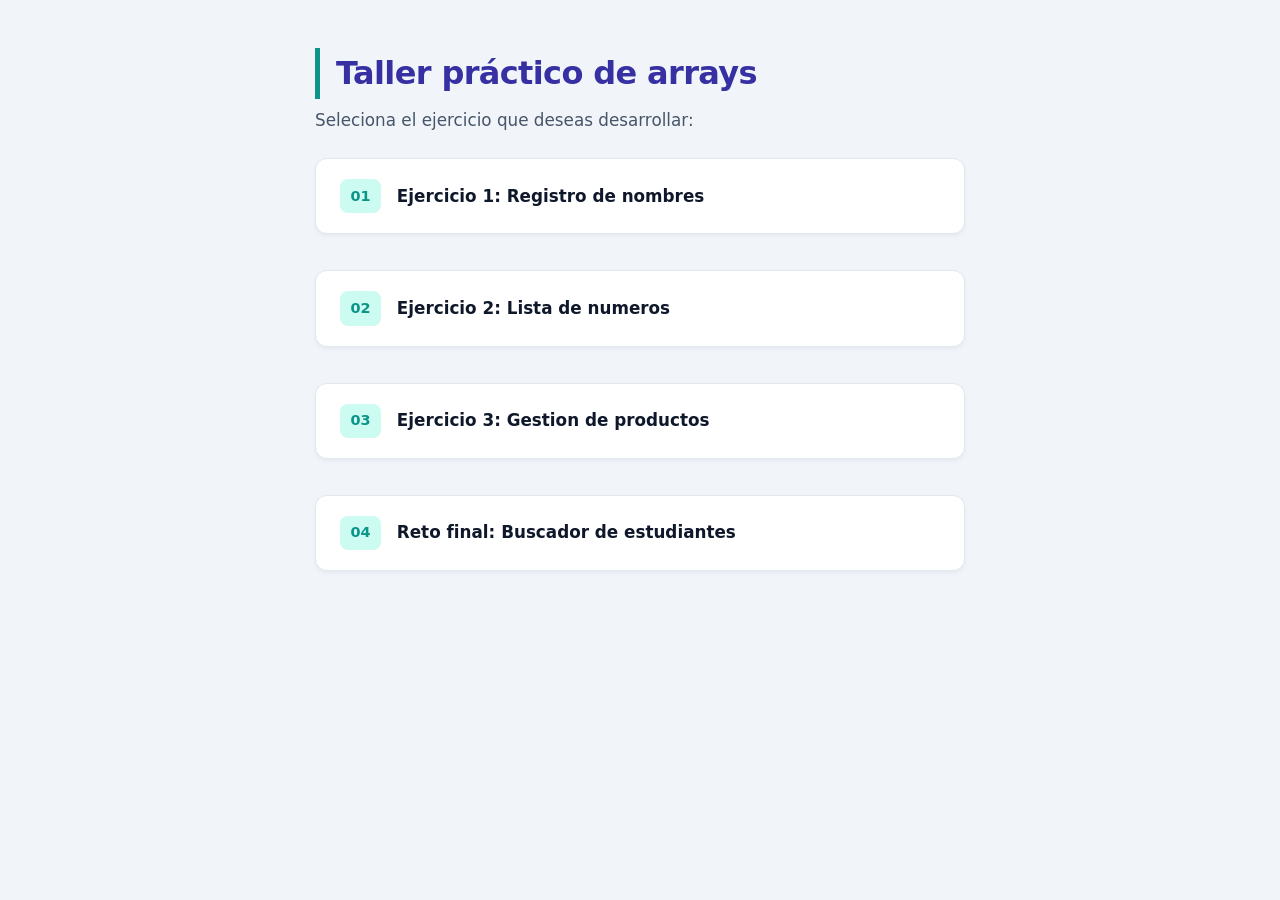
<file: index.html>
<!DOCTYPE html>
<html lang="es">
<head>
    <meta charset="UTF-8">
    <meta name="viewport" content="width=device-width, initial-scale=1.0">
    <link rel="stylesheet" href="css/estilos.css">
    <link rel="shortcut icon" href="tomas.jpg">
    <title>Taller práctico de arrays</title>
</head>
<body>
    <h1>Taller práctico de arrays</h1>
    <p>Seleciona el ejercicio que deseas desarrollar:</p>
    <ol>
        <li><a href="ejercicio1.html">Ejercicio 1: Registro de nombres</a></li>
        <li><a href="ejercicio2.html">Ejercicio 2: Lista de numeros</a></li>
        <li><a href="ejercicio3.html">Ejercicio 3: Gestion de productos</a></li>
        <li><a href="ejercicio4.html">Reto final: Buscador de estudiantes</a></li>
    </ol>

    
    
</body>
</html>
</file>
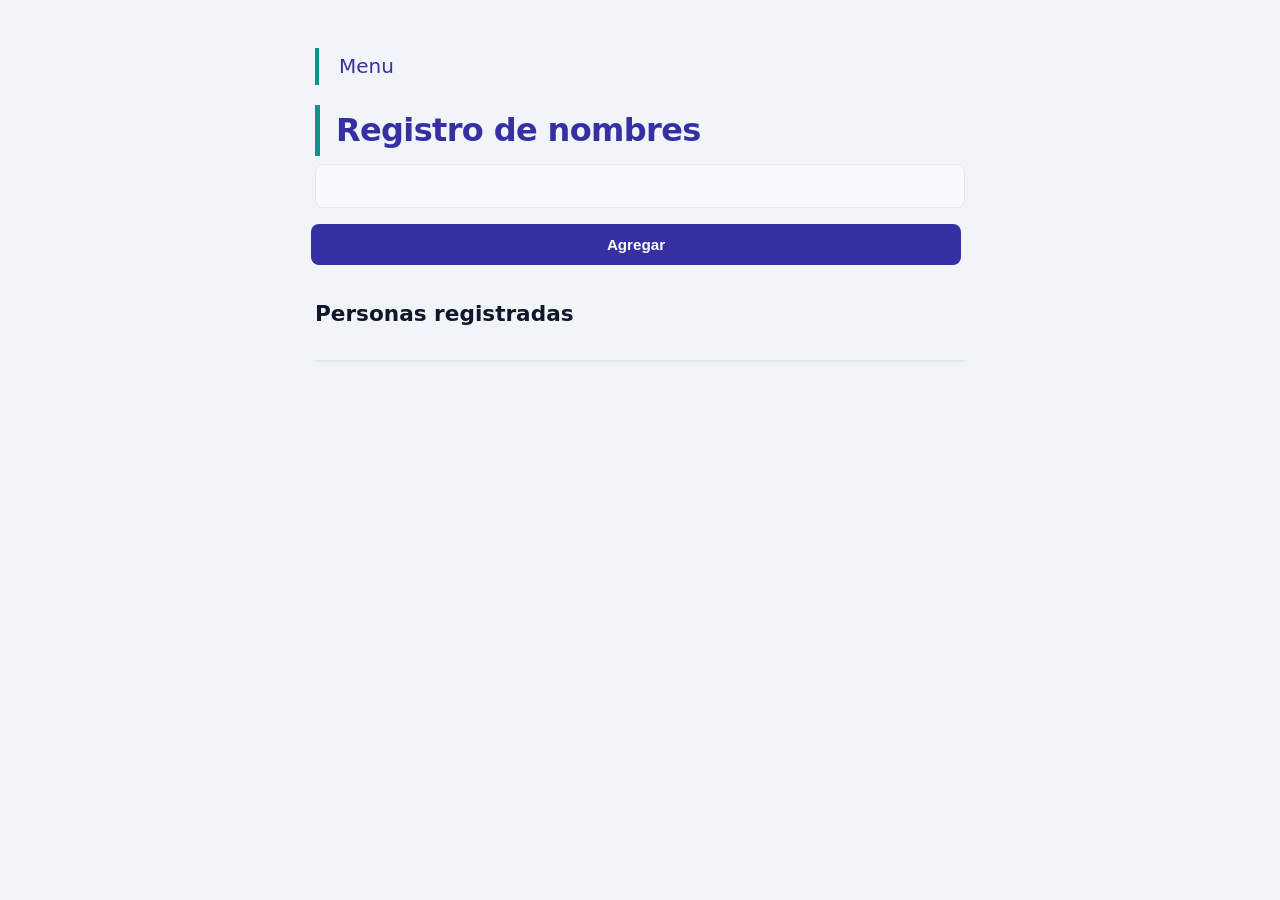
<file: ejercicio1.html>
<!DOCTYPE html>
<html lang="es">
<head>
    <meta charset="UTF-8">
    <meta name="viewport" content="width=device-width, initial-scale=1.0">
    <link rel="stylesheet" href="css/estilos.css">
    <link rel="shortcut icon" href="tomas.jpg">
    <title>Registro de nombres</title>
</head>
<body>
    <a href="index.html">Menu</a>
    <h1>Registro de nombres</h1>
    <input type="text" id="nombre">
    <button type="button" onclick="agregarNombre()">Agregar</button>

    <h2>Personas registradas</h2>
    <ul id="lista"></ul>
    <p id="cantidad"></p>
    
    <script src="js/ejercicio1.js"></script>

</body>
</html>
</file>
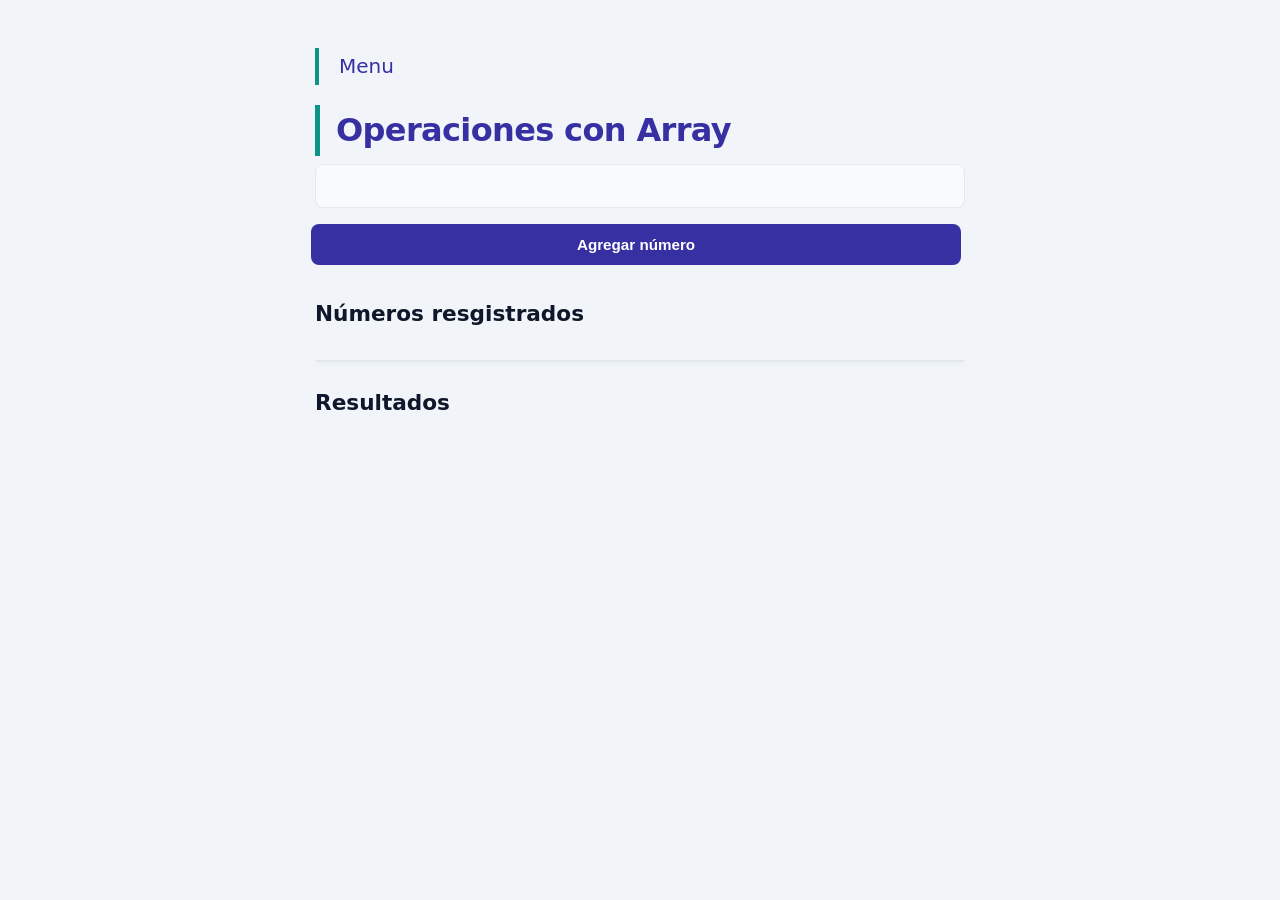
<file: ejercicio2.html>
<!DOCTYPE html>
<html lang="es">
<head>
    <meta charset="UTF-8">
    <meta name="viewport" content="width=device-width, initial-scale=1.0">
    <link rel="stylesheet" href="css/estilos.css">
    <link rel="shortcut icon" href="tomas.jpg">
    <title>Operaciones con números</title>
</head>
<body>
    <a href="index.html">Menu</a>
    <h1>Operaciones con Array</h1>
    <input type="number" id="numero">
    <button type="button" onclick="agregarNumeros()">Agregar número</button>

    <h2>Números resgistrados</h2>
    <ul id ="lista"></ul>

    <h2>Resultados</h2>
    <p id="suma"></p>
    <p id="promedio"></p>
    <p id="mayor"></p>
    <p id="menor"></p>

    <script src="js/ejercicio2.js"></script>
    
</body>
</html>
</file>
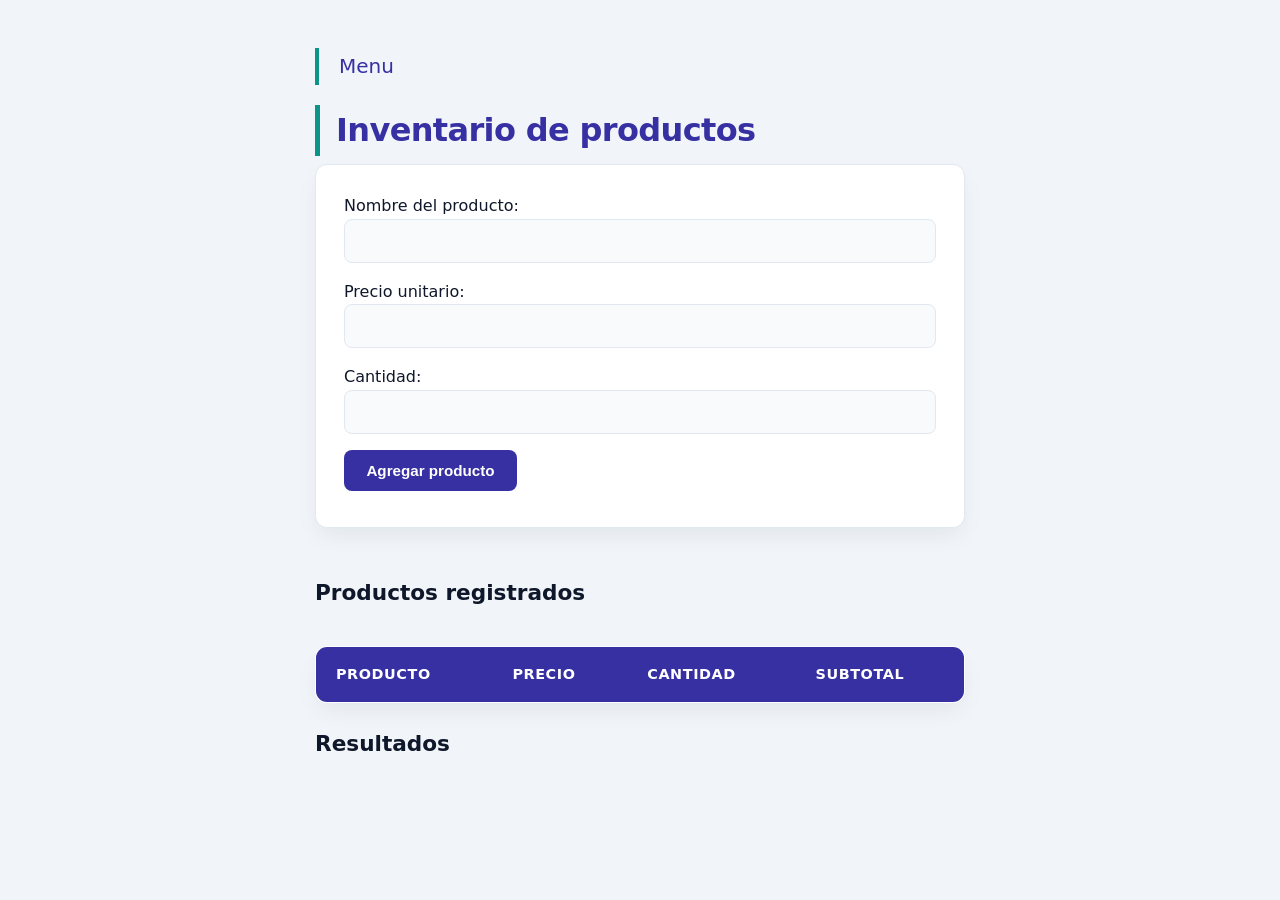
<file: ejercicio3.html>
<!DOCTYPE html>
<html lang="es">
<head>
    <meta charset="UTF-8">
    <meta name="viewport" content="width=device-width, initial-scale=1.0">
    <link rel="stylesheet" href="css/estilos.css">
    <link rel="shortcut icon" href="tomas.jpg">
    <title>Inventario de productos</title>
</head>
<body>
    <a href="index.html">Menu</a>
    <h1>Inventario de productos</h1>

    <form id="formulario">
        <label for="producto">Nombre del producto:</label>
        <input type="text" id="producto" required>

        <label for="precio">Precio unitario:</label>
        <input type="number" id="precio" min="0.01" step="0.01" required>

        <label for="cantidad">Cantidad:</label>
        <input type="number" id="cantidad" min="1" step="1" required>

        <button type="button" onclick="agregarProducto()">Agregar producto</button>
    </form>

    <h2>Productos registrados</h2>
    <table>
        <thead>
            <tr>
                <th>Producto</th>
                <th>Precio</th>
                <th>Cantidad</th>
                <th>Subtotal</th>
            </tr>
        </thead>
        <tbody id="tabla"></tbody>
    </table>

    <h2>Resultados</h2>
    <p id="total"></p>

    <script src="js/ejercicio3.js"></script>
</body>
</html>
</file>
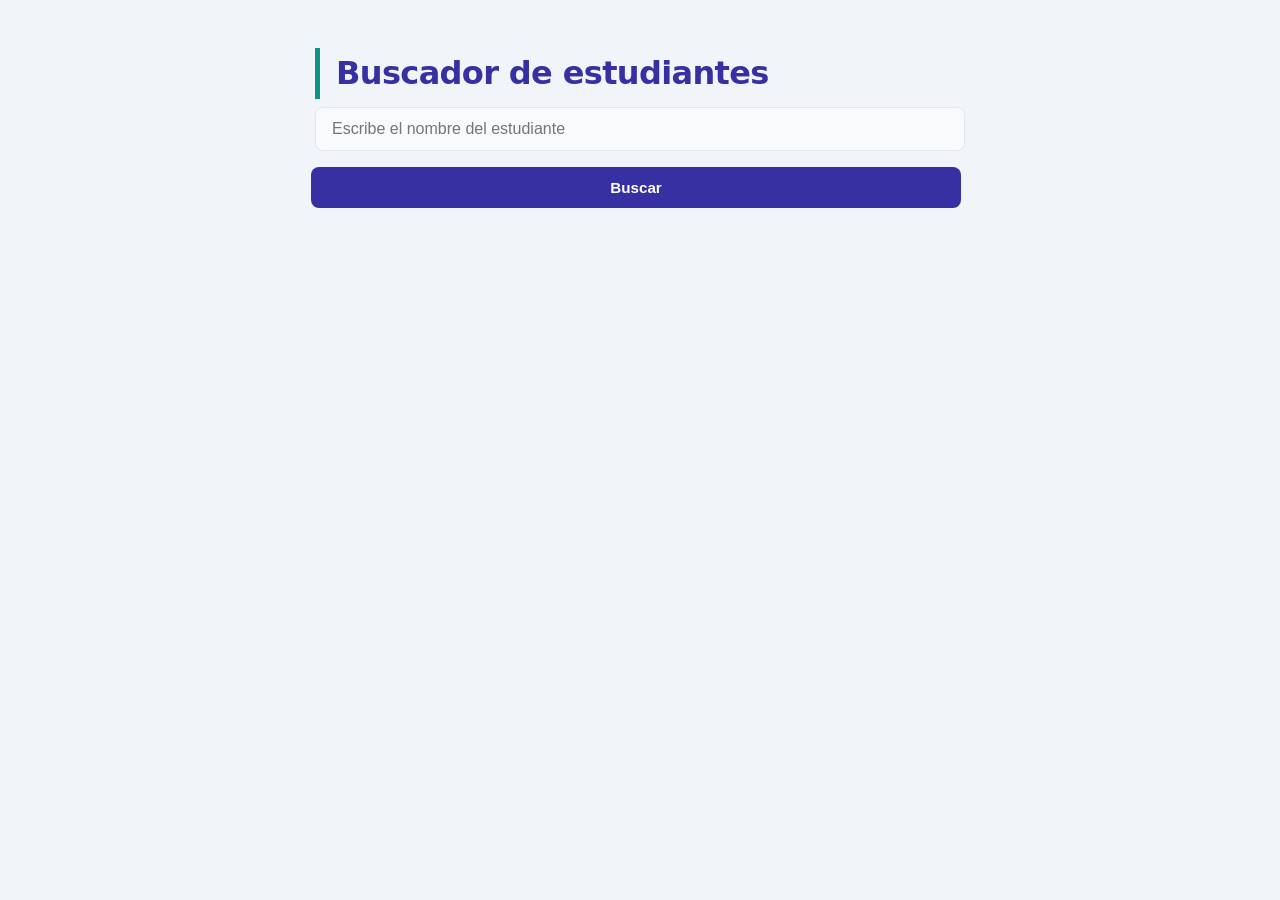
<file: ejercicio4.html>
<!DOCTYPE html>
<html lang="es">
<head>
    <meta charset="UTF-8">
    <meta name="viewport" content="width=device-width, initial-scale=1.0">
    <link rel="stylesheet" href="css/estilos.css">
    <link rel="shortcut icon" href="tomas.jpg">
    <title>Buscador de estudiantes</title>
</head>
<body>

    <h1>Buscador de estudiantes</h1>

    <input 
        type="text" 
        id="nombre" 
        placeholder="Escribe el nombre del estudiante"
    >

    <button onclick="buscarEstudiante()">Buscar</button>

    <div id="resultado"></div>

    <script src="js/ejercicio4.js"></script>

</body>
</html>
</file>
<file: css/estilos.css>
:root {
    
    --bg-body: #f1f5f9;          
    --bg-card: #ffffff;          
    --primary: #3730a3;          
    --primary-hover: #312e81;    
    --accent: #0d9488;           
    --accent-light: #ccfbf1;     
    
    
    --text-main: #0f172a;        
    --text-muted: #475569;       
    
    
    --border-color: #e2e8f0;
    --danger: #e11d48;           
    --shadow-sm: 0 2px 4px rgba(15, 23, 42, 0.05);
    --shadow-md: 0 10px 25px -5px rgba(15, 23, 42, 0.08);
    --radius: 12px;
}


* {
    margin: 0;
    padding: 0;
    box-sizing: border-box;
}

body {
    font-family: 'Segoe UI', system-ui, -apple-system, sans-serif;
    background-color: var(--bg-body);
    color: var(--text-main);
    line-height: 1.6;
    min-height: 100vh;
    display: flex;
    flex-direction: column;
    align-items: center;
    padding: 3rem 1.5rem;
}


body > * {
    width: 100%;
    max-width: 650px;
}



h1 {
    font-size: 2rem;
    font-weight: 800;
    color: var(--primary);
    margin-bottom: 0.5rem;
    letter-spacing: -0.02em;
    border-left: 5px solid var(--accent);
    padding-left: 1rem;
}

h2 {
    font-size: 1.35rem;
    color: var(--text-main);
    margin: 1.5rem 0 0.75rem;
}

p {
    color: var(--text-muted);
    margin-bottom: 1.5rem;
    font-size: 1.05rem;
}


ol {
    list-style: none;
    counter-reset: ejercicio-counter;
    display: flex;
    flex-direction: column;
    gap: 1rem;
}

ol li {
    counter-increment: ejercicio-counter;
}

ol li a {
    display: flex;
    align-items: center;
    background-color: var(--bg-card);
    color: var(--text-main);
    text-decoration: none;
    padding: 1.25rem 1.5rem;
    border-radius: var(--radius);
    border: 1px solid var(--border-color);
    box-shadow: var(--shadow-sm);
    font-weight: 600;
    font-size: 1.05rem;
    transition: all 0.25s ease;
}


ol li a::before {
    content: "0" counter(ejercicio-counter);
    background-color: var(--accent-light);
    color: var(--accent);
    font-weight: 800;
    font-size: 0.9rem;
    padding: 0.35rem 0.65rem;
    border-radius: 8px;
    margin-right: 1rem;
    transition: all 0.25s ease;
}

ol li a:hover {
    transform: translateY(-3px);
    border-color: var(--primary);
    box-shadow: var(--shadow-md);
    color: var(--primary);
}

ol li a:hover::before {
    background-color: var(--primary);
    color: #ffffff;
}


.card, form {
    background-color: var(--bg-card);
    padding: 1.75rem;
    border-radius: var(--radius);
    border: 1px solid var(--border-color);
    box-shadow: var(--shadow-md);
    margin-bottom: 1.5rem;
}


input[type="text"],
input[type="number"],
select {
    width: 100%;
    padding: 0.75rem 1rem;
    margin-bottom: 1rem;
    border: 1.5px solid var(--border-color);
    border-radius: 8px;
    font-size: 1rem;
    color: var(--text-main);
    background-color: #f8fafc;
    transition: border-color 0.2s, box-shadow 0.2s;
}

input:focus, select:focus {
    outline: none;
    border-color: var(--accent);
    background-color: #ffffff;
    box-shadow: 0 0 0 3px var(--accent-light);
}


button {
    background-color: var(--primary);
    color: #ffffff;
    border: none;
    padding: 0.75rem 1.4rem;
    border-radius: 8px;
    font-size: 0.95rem;
    font-weight: 600;
    cursor: pointer;
    transition: background-color 0.2s, transform 0.1s;
    margin-right: 0.5rem;
    margin-bottom: 0.5rem;
}

button:hover {
    background-color: var(--primary-hover);
}

button:active {
    transform: scale(0.98);
}


button.btn-accent {
    background-color: var(--accent);
}
button.btn-accent:hover {
    background-color: #0f766e;
}

button.btn-danger {
    background-color: var(--danger);
}
button.btn-danger:hover {
    background-color: #be123c;
}


ul {
    list-style: none;
    background-color: var(--bg-card);
    border-radius: var(--radius);
    border: 1px solid var(--border-color);
    overflow: hidden;
    box-shadow: var(--shadow-sm);
    margin-top: 1rem;
}

ul li {
    padding: 0.9rem 1.25rem;
    border-bottom: 1px solid var(--border-color);
    display: flex;
    justify-content: space-between;
    align-items: center;
}

ul li:last-child {
    border-bottom: none;
}

ul li:nth-child(even) {
    background-color: #f8fafc;
}


.resultado {
    background-color: var(--accent-light);
    color: #115e59;
    padding: 1rem 1.25rem;
    border-radius: 8px;
    border-left: 4px solid var(--accent);
    font-weight: 600;
    margin-top: 1rem;
}


.btn-volver {
    display: inline-block;
    margin-top: 1.5rem;
    color: var(--text-muted);
    text-decoration: none;
    font-weight: 600;
    font-size: 0.95rem;
    transition: color 0.2s;
}

.btn-volver:hover {
    color: var(--primary);
}

table {
    width: 100%;
    border-collapse: collapse;
    background-color: var(--bg-card);
    border-radius: var(--radius);
    overflow: hidden;
    box-shadow: var(--shadow-md);
    border: 1px solid var(--border-color);
    margin-top: 1.5rem;
}

thead {
    background-color: var(--primary);
    color: #ffffff;
    text-align: left;
}

th {
    padding: 1rem 1.25rem;
    font-weight: 600;
    font-size: 0.9rem;
    text-transform: uppercase;
    letter-spacing: 0.04em;
}

td {
    padding: 0.9rem 1.25rem;
    border-bottom: 1px solid var(--border-color);
    color: var(--text-main);
    font-size: 0.95rem;
}

tbody tr:nth-child(even) {
    background-color: #f8fafc;
}

tbody tr:hover {
    background-color: var(--accent-light);
    transition: background-color 0.2s ease;
}

tbody tr:last-child td {
    border-bottom: none;
}

a {
color: #3730a3;
text-decoration: none;
font-family: 'Segoe UI', system-ui, -apple-system, sans-serif;
font-weight: 500;
margin-bottom: 20px;
font-size: 20px;
border-left: 4px solid var(--accent);
padding: 0.15rem 1.25rem;
}
</file>
